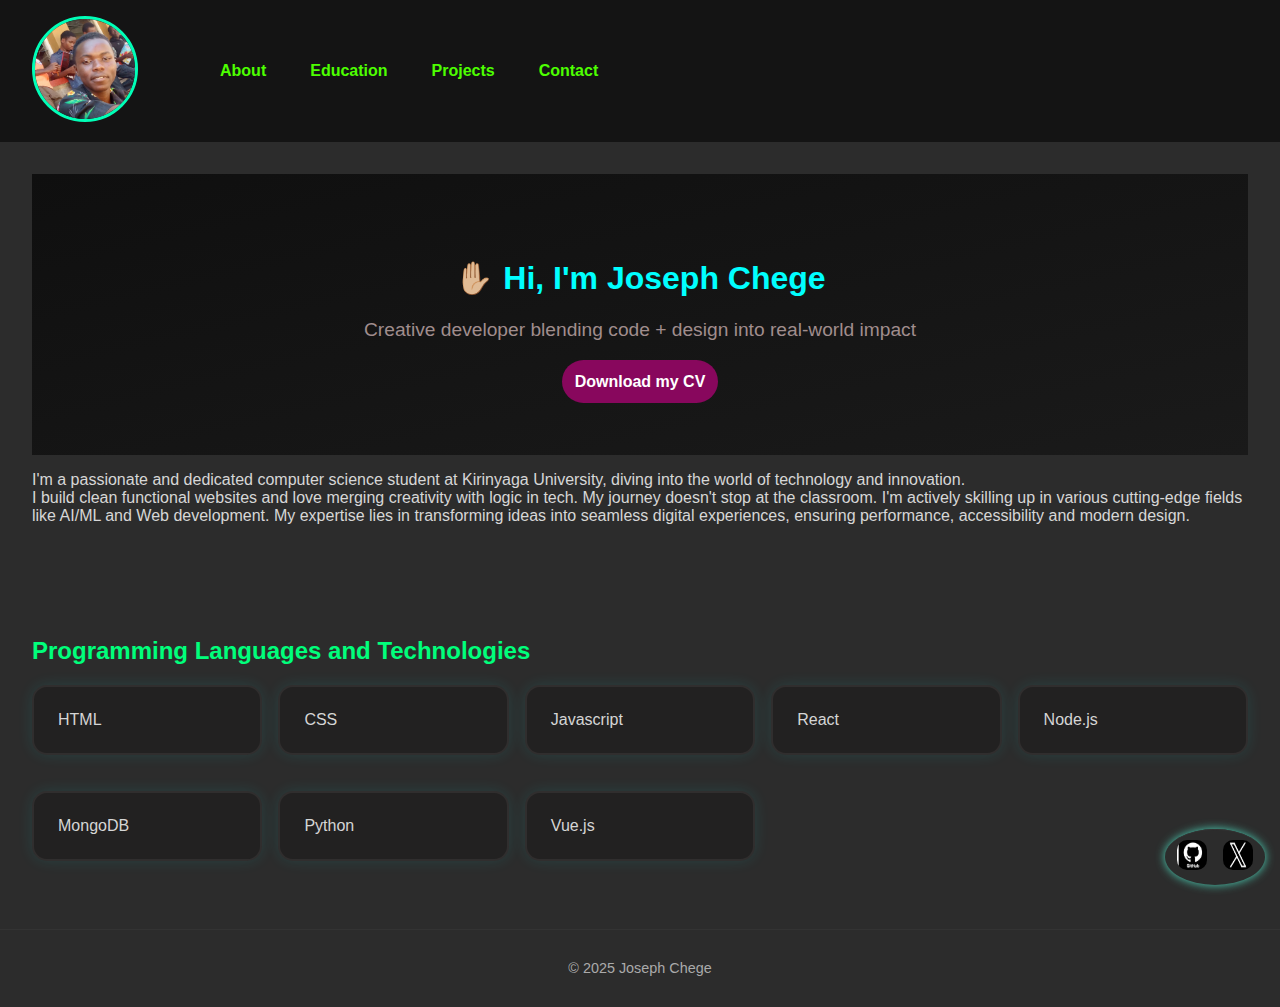
<file: index.html>
<!DOCTYPE html>
<html lang="en">
  <head>
    <meta charset="UTF-8" />
    <meta name="viewport" content="width=device-width, initial-scale=1.0" />
    <title>Joseph Chege</title>
    <link rel="stylesheet" href="styles/styles.css" />
    <link rel="stylesheet" href="styles/projects.css" />
    <link rel="stylesheet" href="styles/footer.css" />
  </head>
  <footer class="footer-icons">
    <a
      href="https://github.com/KyUCOMRADE"
      target="_blank"
      rel="noopener"
      title="GitHub"
    >
      <img src="images/github.png" alt="GitHub icon" />
    </a>
    <a
      href="https://x.com/josephcheg27035?t=DqycPGoK50B1zQr0e9K6uw&s=09"
      target="_blank"
      rel="noopener"
      title="X"
    >
      <img src="images/X.png" alt="X icon" />
    </a>
  </footer>
  <body>
    <div class="header">
      <div class="profile">
        <img
          class="profile-pic"
          src="images/profile.png"
          alt="my profile pic"
        />
      </div>
      <nav class="nav">
        <ul>
          <li><a href="index.html">About</a></li>
          <li><a href="education.html">Education</a></li>
          <li><a href="projects.html">Projects</a></li>
          <li><a href="contact.html">Contact</a></li>
        </ul>
      </nav>
    </div>
    <section id="about" class="section">
      <div class="hero">
        <h1>✋🏼 Hi, I'm <span>Joseph Chege</span></h1>
        <p class="tagline">
          Creative developer blending code + design into real-world impact
        </p>
        <a class="btn" href="assets/cv.docx">Download my CV</a>
      </div>
      <p>
        I'm a passionate and dedicated computer science student at Kirinyaga
        University, diving into the world of technology and innovation.<br />
        I build clean functional websites and love merging creativity with logic
        in tech. My journey doesn't stop at the classroom. I'm actively skilling
        up in various cutting-edge fields like AI/ML and Web development. My
        expertise lies in transforming ideas into seamless digital experiences,
        ensuring performance, accessibility and modern design.
      </p>
    </section>
    <section class="section">
      <h2>Programming Languages and Technologies</h2>
      <div class="tech-grid">
        <div class="card">HTML</div>
        <div class="card">CSS</div>
        <div class="card">Javascript</div>
        <div class="card">React</div>
        <div class="card">Node.js</div>
        <div class="card">MongoDB</div>
        <div class="card">Python</div>
        <div class="card">Vue.js</div>
      </div>
    </section>

    <footer>
      <p>&copy; 2025 Joseph Chege</p>
    </footer>
  </body>
</html>
</file>
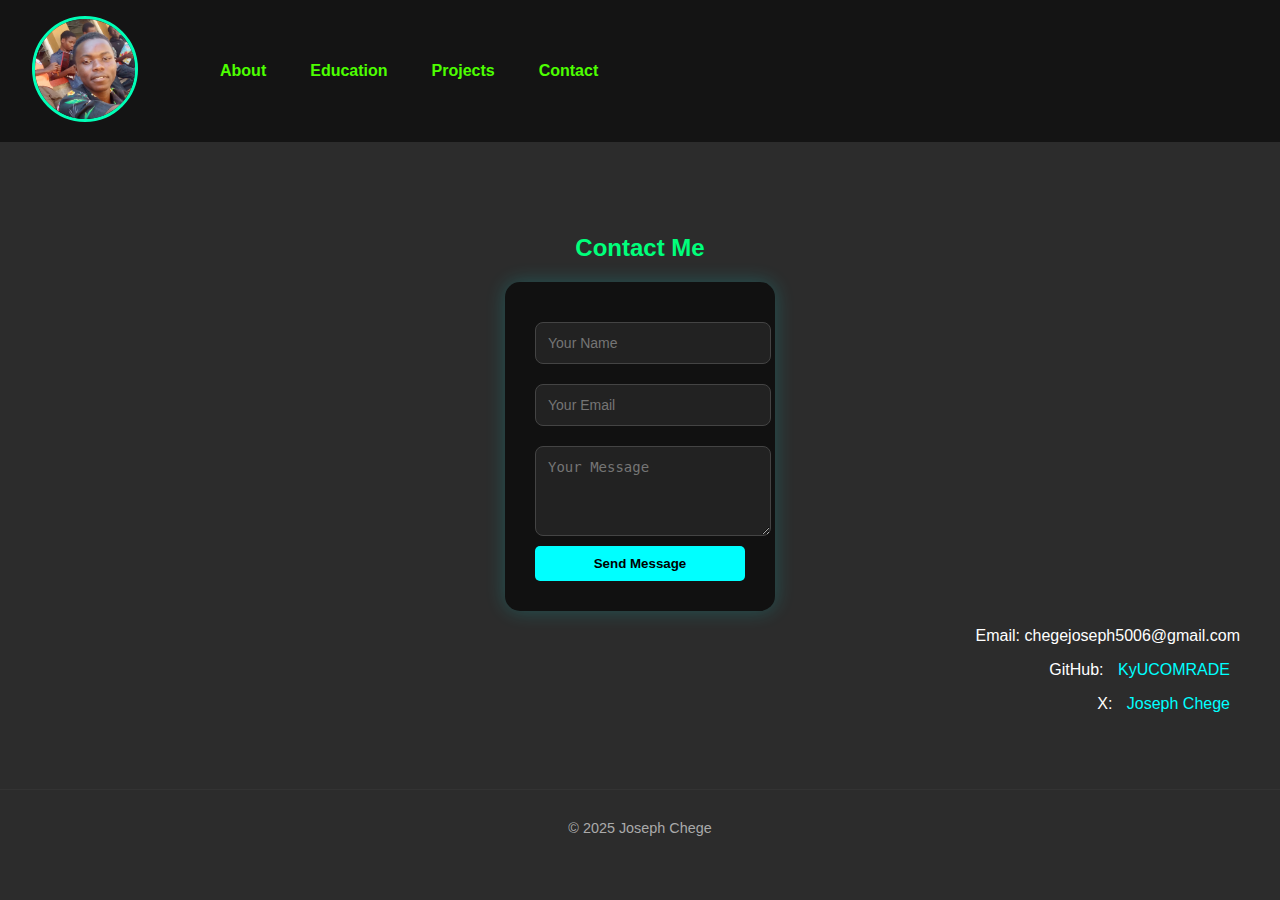
<file: contact.html>
<!DOCTYPE html>
<html lang="en">
  <head>
    <meta charset="UTF-8" />
    <meta name="viewport" content="width=device-width, initial-scale=1.0" />
    <title>Contact</title>
    <link rel="stylesheet" href="styles/styles.css" />
    <link rel="stylesheet" href="styles/animations.css" />
    <link rel="stylesheet" href="styles/responsive.css" />
  </head>
  <body>
    <header class="header">
      <div class="logo">
        <a href="index.html">
          <img
            class="profile-pic"
            src="images/profile.png"
            alt="profile pic"
            width="100"
            height="100"
          />
        </a>
      </div>
      <nav class="nav">
        <ul>
          <li><a href="index.html">About</a></li>
          <li><a href="education.html">Education</a></li>
          <li><a href="projects.html">Projects</a></li>
          <li><a href="contact.html">Contact</a></li>
        </ul>
      </nav>
    </header>
    <main>
      <section class="contact">
        <div class="form-wrapper">
          <section id="contact">
            <h2>Contact Me</h2>
            <form action="https://formspree.io/f/xjkwprqv" method="POST">
              <input type="text" name="name" placeholder="Your Name" required />
              <input
                type="email"
                name="email"
                placeholder="Your Email"
                required
              />
              <textarea
                name="message"
                rows="4"
                placeholder="Your Message"
                required
              ></textarea>
              <button type="submit">Send Message</button>
            </form>
          </section>
        </div>

        <div class="my-links">
          <p>Email: chegejoseph5006@gmail.com</p>
          <p>GitHub: <a href="https://github.com/KyUCOMRADE">KyUCOMRADE</a></p>
          <p>
            X:
            <a
              href="https://x.com/josephcheg27035?t=DqycPGoK50B1zQr0e9K6uw&s=09"
              target="_blank"
              rel="noopener"
              >Joseph Chege</a
            >
          </p>
        </div>
      </section>
    </main>

    <footer>
      <p>&copy; 2025 Joseph Chege</p>
    </footer>
  </body>
</html>
</file>
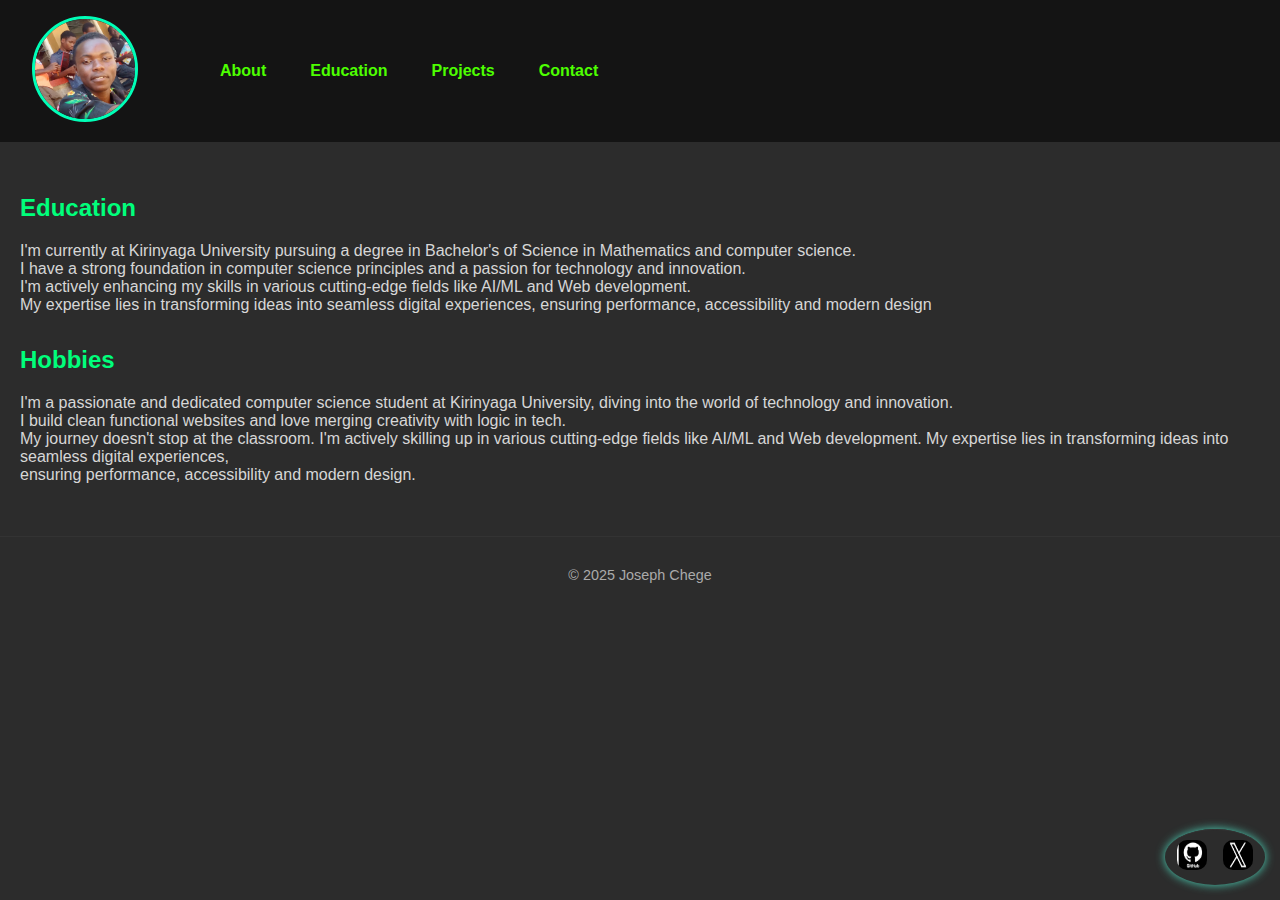
<file: education.html>
<!DOCTYPE html>
<html lang="en">
  <head>
    <meta charset="UTF-8" />
    <meta name="viewport" content="width=device-width, initial-scale=1.0" />
    <title>Education & Interests</title>
    <link rel="stylesheet" href="styles/styles.css" />
    <link rel="stylesheet" href="styles/animations.css" />
    <link rel="stylesheet" href="styles/responsive.css" />
    <link rel="stylesheet" href="styles/footer.css" />
  </head>
  <footer class="footer-icons">
    <a
      href="https://github.com/KyUCOMRADE"
      target="_blank"
      rel="noopener"
      title="GitHub"
    >
      <img src="images/github.png" alt="GitHub icon" />
    </a>
    <a
      href="https://x.com/josephcheg27035?t=DqycPGoK50B1zQr0e9K6uw&s=09"
      target="_blank"
      rel="noopener"
      title="X"
    >
      <img src="images/X.png" alt="X icon" />
    </a>
  </footer>
  <body>
    <header class="header">
      <div class="logo">
        <a href="index.html">
          <img
            class="profile-pic"
            src="images/profile.png"
            alt="profile pic"
            width="100"
            height="100"
          />
        </a>
      </div>
      <nav class="nav">
        <ul>
          <li><a href="index.html">About</a></li>
          <li><a href="education.html">Education</a></li>
          <li><a href="projects.html">Projects</a></li>
          <li><a href="contact.html">Contact</a></li>
        </ul>
      </nav>
    </header>
    <main>
      <section class="education">
        <h2>Education</h2>
        <p>
          I'm currently at Kirinyaga University pursuing a degree in Bachelor's
          of Science in Mathematics and computer science.<br />
          I have a strong foundation in computer science principles and a
          passion for technology and innovation.<br />
          I'm actively enhancing my skills in various cutting-edge fields like
          AI/ML and Web development.<br />
          My expertise lies in transforming ideas into seamless digital
          experiences, ensuring performance, accessibility and modern design
        </p>
      </section>

      <section class="Interests">
        <h2>Hobbies</h2>
        <p>
          I'm a passionate and dedicated computer science student at Kirinyaga
          University, diving into the world of technology and innovation.<br />
          I build clean functional websites and love merging creativity with
          logic in tech.<br />
          My journey doesn't stop at the classroom. I'm actively skilling up in
          various cutting-edge fields like AI/ML and Web development. My
          expertise lies in transforming ideas into seamless digital
          experiences,<br />
          ensuring performance, accessibility and modern design.<br />
        </p>
        <h2></h2>
        <p></p>
      </section>
    </main>

    <footer>
      <p>&copy; 2025 Joseph Chege</p>
    </footer>
  </body>
</html>
</file>
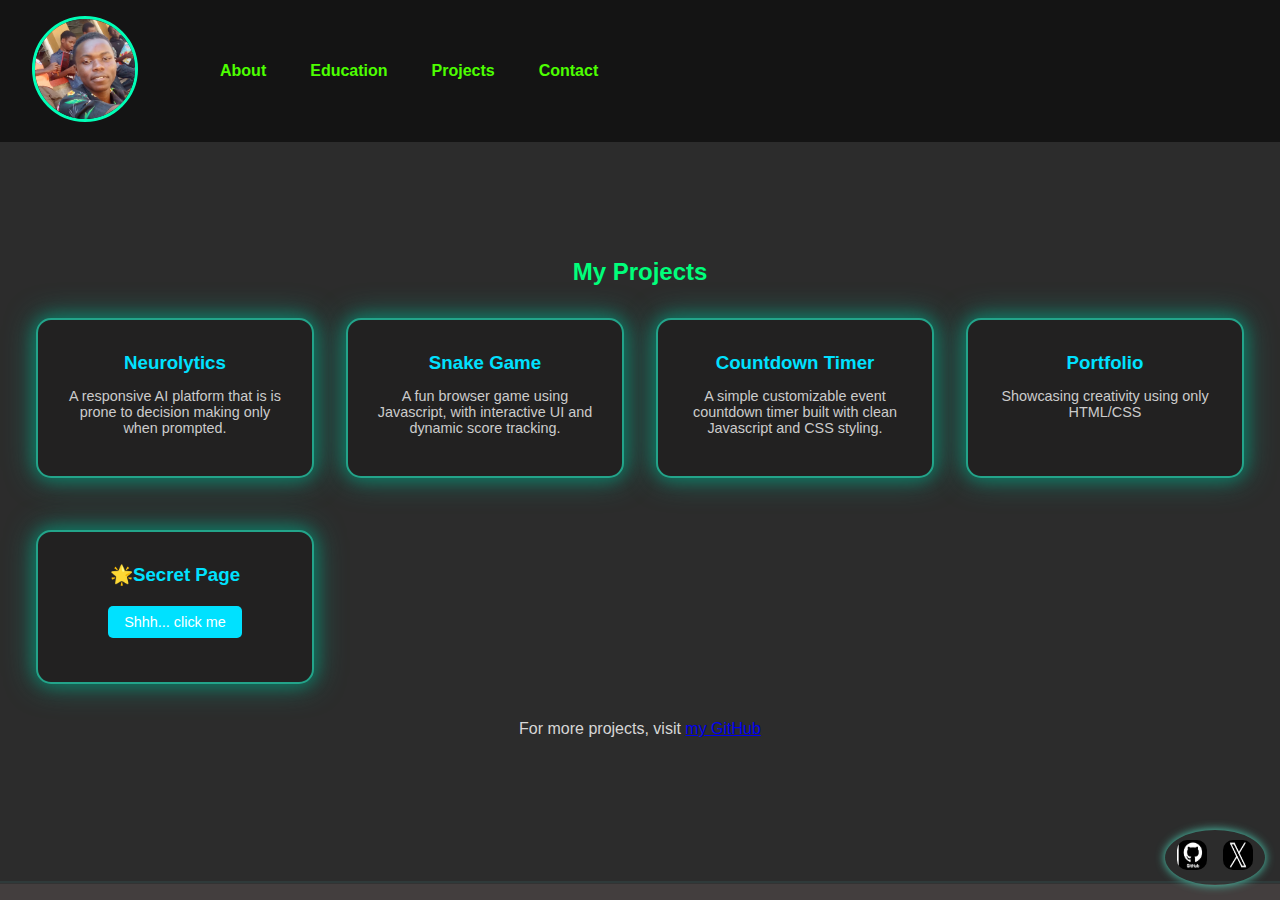
<file: projects.html>
<!DOCTYPE html>
<html lang="en">
  <head>
    <meta charset="UTF-8" />
    <meta name="viewport" content="width=device-width, initial-scale=1.0" />
    <title>Projects</title>
    <link rel="stylesheet" href="styles/styles.css" />
    <link rel="stylesheet" href="styles/projects.css" />
    <link rel="stylesheet" href="styles/footer.css" />
  </head>
  <body>
    <header class="header">
      <div class="logo">
        <a href="index.html">
          <img
            class="profile-pic"
            src="images/profile.png"
            alt="profile pic"
            width="100"
            height="100"
          />
        </a>
      </div>
      <nav class="nav">
        <ul>
          <li><a href="index.html">About</a></li>
          <li><a href="education.html">Education</a></li>
          <li><a href="projects.html">Projects</a></li>
          <li><a href="contact.html">Contact</a></li>
        </ul>
      </nav>
    </header>

    <main>
      <section class="projects">
        <h2>My Projects</h2>
        <div class="project-grid">
          <div class="card glow">
            <h3>Neurolytics</h3>
            <p>
              A responsive AI platform that is is prone to decision making only
              when prompted.
            </p>
          </div>

          <div class="card glow">
            <h3>Snake Game</h3>
            <p>
              A fun browser game using Javascript, with interactive UI and
              dynamic score tracking.
            </p>
          </div>

          <div class="card glow">
            <h3>Countdown Timer</h3>
            <p>
              A simple customizable event countdown timer built with clean
              Javascript and CSS styling.
            </p>
          </div>

          <div class="card glow">
            <h3>Portfolio</h3>
            <p>Showcasing creativity using only HTML/CSS</p>
          </div>
          <div class="card glow secret">
            <h3>🌟Secret Page</h3>
            <p>
              <a href="secret.html" style="color: #fff" ;>Shhh... click me</a>
            </p>
          </div>
        </div>
        <p>
          For more projects, visit
          <a
            href="https://github.com/KyUCOMRADE"
            target="_blank"
            rel="noopener noreferrer"
            >my GitHub</a
          >
        </p>
      </section>
    </main>

    <footer class="sticky-footer">
      <div class="footer-icons">
        <a
          href="https://github.com/KyUCOMRADE"
          target="_blank"
          rel="noopener"
          title="GitHub"
        >
          <img src="images/github.png" alt="GitHub icon" />
        </a>
        <a
          href="https://x.com/josephcheg27035?t=DqycPGoK50B1zQr0e9K6uw&s=09"
          target="_blank"
          rel="noopener"
          title="X"
        >
          <img src="images/X.png" alt="X icon" />
        </a>
      </div>
    </footer>
  </body>
</html>
</file>
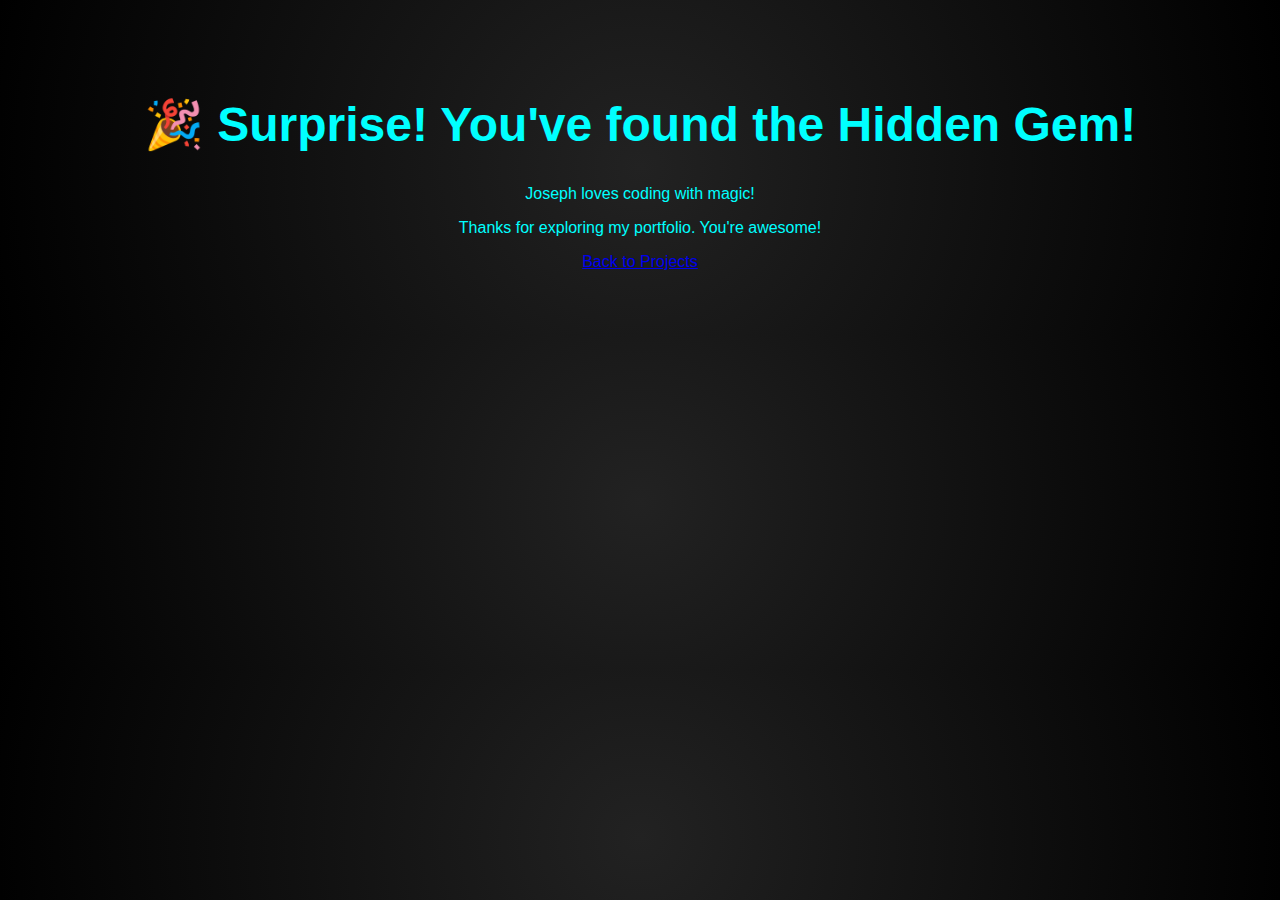
<file: secret.html>
<!DOCTYPE html>
<html lang="en">
  <head>
    <meta charset="UTF-8" />
    <meta name="viewport" content="width=device-width, initial-scale=1.0" />
    <title>Secret Page</title>
    <link rel="stylesheet" href="styles/styles.css" />
    <style>
      body {
        text-align: center;
        padding: 4rem;
        background: radial-gradient(circle, #222, #000);
        color: #0ff;
      }
      h1 {
        font-size: 3rem;
        animation: flash 2s infinite;
      }
      @keyframes flash {
        0%,
        100% {
          color: rgb(8, 190, 190);
        }
        50% {
          color: #fff;
        }
      }
    </style>
  </head>
  <body>
    <h1>🎉 Surprise! You've found the Hidden Gem!</h1>
    <p>Joseph loves coding with magic!</p>
    <p>Thanks for exploring my portfolio. You're awesome!</p>
    <a href="projects.html">Back to Projects</a>
  </body>
</html>
</file>
<file: styles/styles.css>
body {
  margin: 0;
  font-family: 'Segoe UI', Tahoma, Geneva, Verdana, sans-serif;
  background-color: #000000d3;
  color: #f0f0f0e0;
}
.header {
  background-color: #111111e0;
  padding: 1rem 2rem;
  display: flex;
  align-items: center;

  gap: 2rem;
}
.nav a {
  margin: 0 10px;
  text-decoration: none;
  color: #00ff99;
  font-weight: bold;
  transition: color 0.3s ease;
}
.nav a:hover {
  color: #ff00ff77;
}
 
.nav ul {
  list-style: none;
  display: flex;
  gap: 1.5rem;
  margin: 0;
}
.nav ul li a {
  color: rgb(77, 255, 0);
  text-decoration: none;
  font-weight: bold;
  transition: color 0.5s ease;
}

.profile-pic {
width: 100px;
height: 100px;
border-radius: 50%;
cursor: pointer;
object-fit: cover;
border: 3px solid #00ffb7;
transition: transform 0.4s ease;
}
.profile-pic:hover {
  transform: rotate(360deg);
}
.hero {
  text-align: center;
  padding: 4rem 1rem;
  background: linear-gradient(to bottom right, #0f0f0f, #1a1a1a);
  color: #fff;
}
hero h1 {
  font-size: 2.5rem;
  margin-bottom: 0.5rem;
}
.hero .tagline {
  font-size: 1.2rem;
  color: #a08d8d;
  margin-bottom: 2rem;
}
.btn{
  padding: 0.8rem;
  background-color: #88075d;
  color: white;
  border-radius: 25px;
  text-decoration: none;
  font-weight: bold;
  transition: background 0.3s ease;
}
.btn:hover {
  background-color: #ff00aa;
}
.section {
  padding: 2rem;
}
main {
  padding: 20px;
  animation: fadedIn 1s ease-in;
}
h1{
  color: #00ffff;
  font-size: 2rem;
}
h2 {
  color: rgb(0, 255, 123);
  font-size: 1.5rem;
  margin-top: 2rem;
}
.tech-grid {
  display: grid;
  grid-template-columns: repeat(auto-fit, minmax(200px, 1fr));
  gap: 1rem;
  margin: 1rem 0;
}

.card {
  background-color: #111;
  border: 1px;
  border-radius: 10px;
  padding: 20px;
  margin-bottom: 20px;
  transition: transform 0.3s ease;
}
.card:hover {
  transform: scale(1.05);
  box-shadow: 0 0 20px #00ffff44;
}
footer {
  text-align: center;
  padding: 1rem;
  font-size: 0.9rem;
  color: #aaa;
  border-top: 1px solid #333;
}
 form {
  display: flex;
  flex-direction: column;
  max-width: 500px;
  width: 100%;
  background-color: #111;
  padding: 30px;
  border-radius: 15px;
  box-sizing: border-box;
  box-shadow: 0 0 20px rgba(0, 255, 255, 0.2);
}
input, textarea {
  width: 100%;
  padding: 12px;
  margin: 10px 0;
  background: #222;
  border: 1px solid #444;
  border-radius: 8px;
  color: white;
  font-size: 14px;
}

button {
  padding: 10px;
  background-color: #00ffff;
  color: #000;
  font-weight: bold;
  border: none;
  border-radius: 5px;
  cursor: pointer;
  transition: background-color 0.3 ease;
}
button:hover {
  background-color: #00dddd;
}
.contact {
  text-align: center;
  padding: 40px 20px;
  color: white;
}
.form-wrapper {
  display: flex;
  justify-content: center;
  align-items: center;
  width: 100%;
}
.my-links {
  text-align: right;
  margin-top: 10px;
  font-size: medium;
  font-family: 'Gill Sans', 'Gill Sans MT', Calibri, 'Trebuchet MS', sans-serif;
}
.my-links a {
  color: #00ffff;
  text-decoration: none;
  margin: 0 10px;
  transition: color 0.3s ease;
}
.my-links a:hover {
  color: #ff00ff;
}
/* End of file: styles/styles.css */
</file>
<file: styles/projects.css>
.projects {
  padding: 4rem 1rem;
  text-align: center;
}
.project-grid {
  display: grid;
  grid-template-columns: repeat(auto-fit, minmax(250px, 1fr));
  gap: 2rem;
  margin-top: 2rem;
}
.card {
  background: #222121;
  border: 2px solid #302e2e;
  padding: 1.5rem;
  border-radius: 15px;
  box-shadow: 0 0 15px rgba(0, 255, 255, 0.1);
  transition: transform 0.3s ease, box-shadow 0.3s ease;
  animation: pulseGlow 3s infinite;
}
.card:hover {
  transform: translateY(-10px);
  box-shadow: 0 0 25px #00ffff, 0 0 10px #00ffff;
}
.glow {
  border: 2px solid #23a48a;
  box-shadow: 0 0 15px #0c745f, 0 0 30px #1a826e;
}
@keyframes pulse {
  0% {
    box-shadow: 0 0 20px rgb(52, 215, 215);
  }
  50% {
    box-shadow: 0 0 28px rgb(16, 168, 168), 0 0 30px rgb(19, 135, 135);
  }
  100% {
    box-shadow: 0 0 10px rgb(18, 156, 156);
  }
}
@keyframes pulseGlow {
  0% {
    box-shadow: 0 0 10px #00ffff;
  }
  50% {
    box-shadow: 0 0 20px #00ffff, 0 0 30px #00ffff;
  }
  100% {
    box-shadow: 0 0 10px #00ffff;
  }
}
.card img {
  width: 100%;
  border-radius: 10px;
  margin-bottom: 1rem;
}
.card h3 {
  margin: 0.5rem 0;
  color: #00e1ff;
}
.card p {
  font-size: 0.9rem;
  color: #ccc;
  margin-bottom: 1rem;
}
.card a {
  display: inline-block;
  margin: 0.3rem;
  padding: 0.5rem 1rem;
  background: #00e1ff;
  color: #111;
  border-radius: 5px;
  text-decoration: none;
  transition: background 0.3s ease, transform 0.3s ease;
}
.card a:hover {
  background: #00b8cc;
  transform: scale(1.05);
}
@media (max-width: 600px) {
  .projects {
    padding: 2rem 0.5rem;
  }
  .card {
    padding: 1rem;
  }
}
/* End of file: styles/projects.css */
</file>
<file: styles/footer.css>
.sticky-footer{
  position: fixed;
  bottom: 0;
  width: 100%;
  background-color: #433e3e;
  display: flex;
  justify-content: center;
  padding: 0.5rem;
  box-shadow: 0 -2px rgba(61, 117, 117, 0.2);
}

.footer-icons {
  position: fixed;
  bottom: 15px;
  right: 15px;
  display: flex;
  gap: 1rem;
  z-index: 100;
 box-shadow: 0 0 10px #4dd8bc;
 border-radius: 50%;
 font-size: 1.2rem;
 color: #00e1ff;
 padding: 10px 12px;
 text-decoration: none;
 
}
.footer-icons:hover {
  background: #00eaff;
  color: #111;
  transition: scale(1.2);
}
.footer-icons a img {
  width: 30px;
  height: 30px;
  border-radius: 10px;
}
.footer-icons a:hover img {
  transform: scale(1.2);
  filter: drop-shadow(0 0 5px #00ddff);
}
.footer-text {
  color: #fff;
  font-size: 0.9rem;
}
.footer-text a {
  color: #00e1ff;
  text-decoration: none;
}
.footer-text a:hover {
  text-decoration: underline;
}
@media (max-width: 600px) {
  .footer-text {
    font-size: 0.8rem;
  }
  .footer-icons {
    font-size: 1rem;
    gap: 0.5rem;
    padding: 8px 10px;
  }
  .footer-icons a img {
    width: 25px;
    height: 25px;
  }
}
@media (max-width: 400px) {
  .footer-text {
    font-size: 0.7rem;
  }
  .footer-icons a img {
    width: 20px;
    height: 20px;
  }
}
/* End of styles/footer.css */
</file>
<file: styles/animations.css>
@keyframes fadeIn {
  0%{
    opacity: 0;
    transform: translateY(30px);
  }
  100%{
    opacity: 1%;
    transform: translateY(0);
  }
}
.fade-in {
  animation: fadeIn 1.7s ease-in;
}
</file>
<file: styles/responsive.css>
@media (max-width: 768px) {
  header {
    flex-direction: column;
    align-items: flex-start;
  }
  nav {
    margin-top: 10px;
  }
  nav a {
    display: inline-block;
    margin: 5px 10px;
  }
  .profile-pic {
    width: 150px;
    height: 150px;
  }
  form {
    width: 100%;
  }
}
@media (max-width: 480px) {
  .profile-pic {
    width: 120px;
    height: 120px;
  }
  h1,h2 {
    font-size: 1.3rem;
  }
  input, textarea {
    font-size: 15px;
  }
}
/* End of file: styles/responsive.css */
</file>
